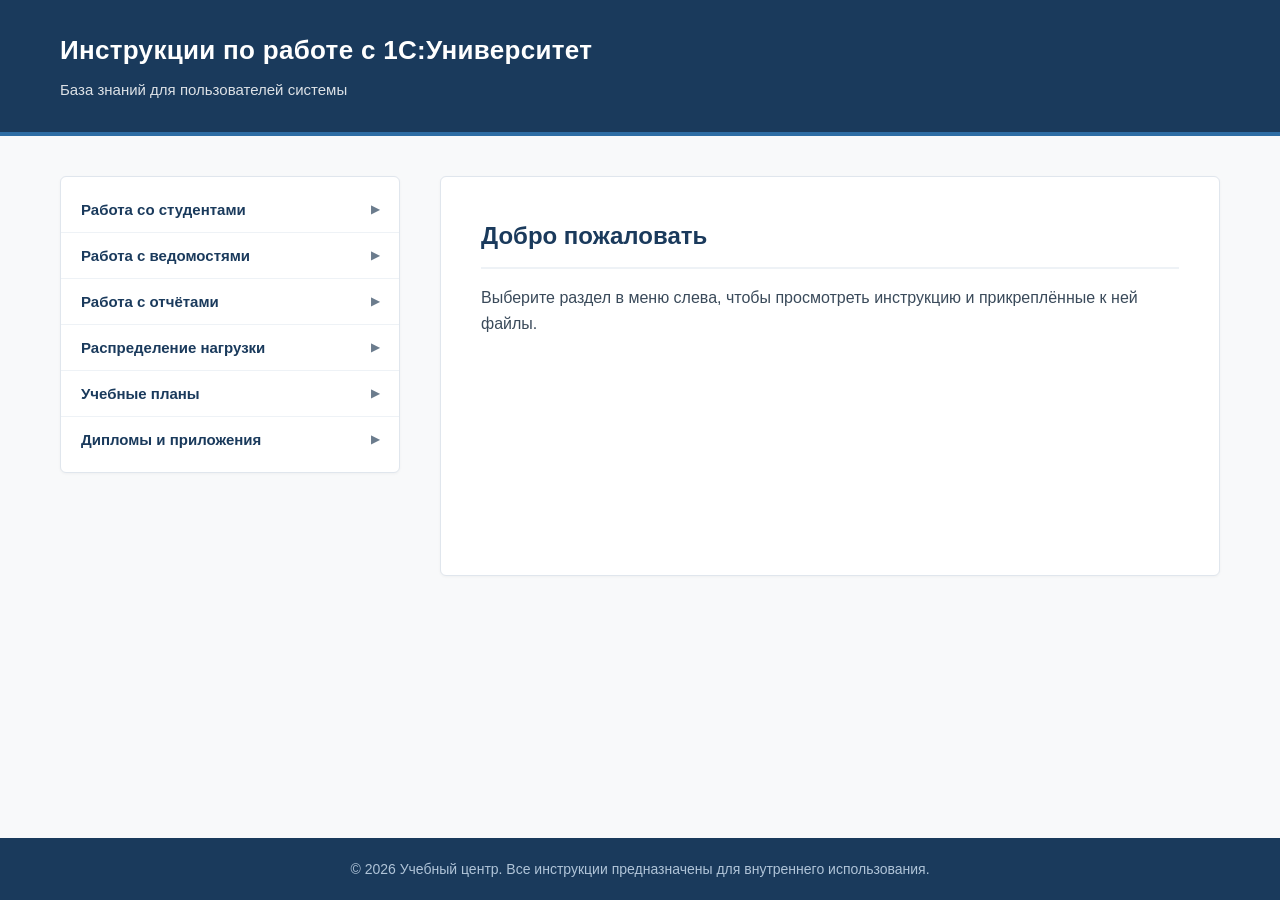
<file: index.html>
<!DOCTYPE html>
<html lang="ru">
<head>
  <meta charset="UTF-8">
  <meta name="viewport" content="width=device-width, initial-scale=1.0">
  <title>Инструкции 1С:Университет</title>
  <link rel="stylesheet" href="css/style.css">
</head>
<body>
  <header class="site-header">
    <div class="container">
      <h1>Инструкции по работе с 1С:Университет</h1>
      <p class="subtitle">База знаний для пользователей системы</p>
    </div>
  </header>

  <main class="container main-layout">
    <!-- Боковое меню с разделами и подразделами -->
    <aside class="sidebar">
      <nav id="section-nav" aria-label="Разделы инструкций">
        <!-- Список разделов генерируется JavaScript -->
      </nav>
    </aside>

    <!-- Область отображения выбранной инструкции -->
    <section class="content" id="content-area">
      <div class="welcome-message">
        <h2>Добро пожаловать</h2>
        <p>Выберите раздел в меню слева, чтобы просмотреть инструкцию и прикреплённые к ней файлы.</p>
      </div>
    </section>
  </main>

  <footer class="site-footer">
    <div class="container">
      <p>© 2026 Учебный центр. Все инструкции предназначены для внутреннего использования.</p>
    </div>
  </footer>

  <script src="js/app.js"></script>
</body>
</html>
</file>
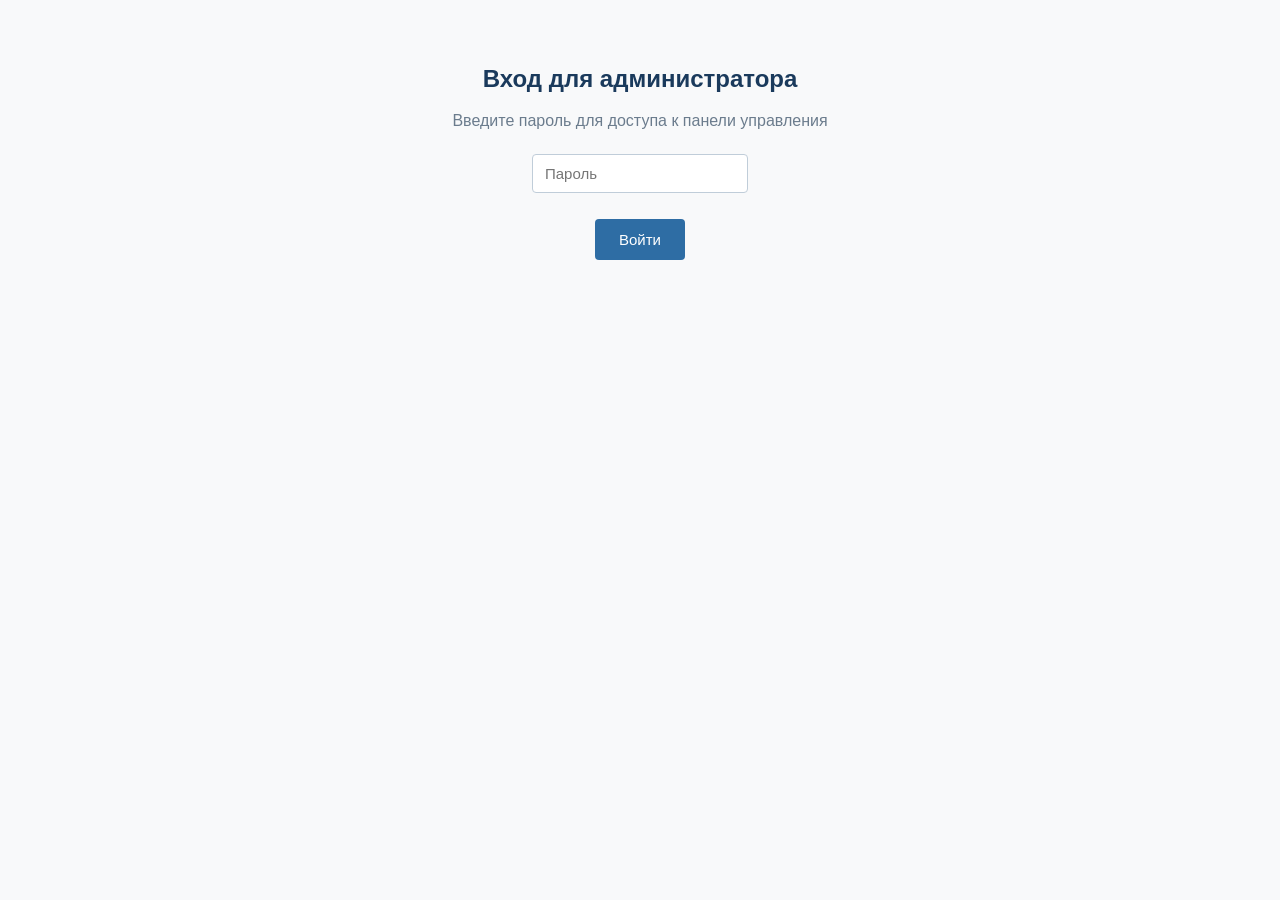
<file: admin.html>
<!DOCTYPE html>
<html lang="ru">
<head>
  <meta charset="UTF-8">
  <meta name="viewport" content="width=device-width, initial-scale=1.0">
  <title>Администрирование инструкций</title>
  <link rel="stylesheet" href="css/style.css">
  <style>
    .admin-container { max-width: 800px; margin: 40px auto; padding: 30px; background: #fff; border: 1px solid #e0e6ed; border-radius: 6px; }
    .admin-container h1 { color: #1a3a5c; margin-bottom: 24px; }
    .form-group { margin-bottom: 18px; }
    .form-group label { display: block; font-weight: 600; margin-bottom: 6px; color: #1a3a5c; }
    .form-group select, .form-group input { width: 100%; padding: 10px 12px; border: 1px solid #c0cdd9; border-radius: 4px; font-size: 15px; }
    .btn { background: #2e6da4; color: #fff; border: none; padding: 12px 24px; border-radius: 4px; font-size: 15px; cursor: pointer; }
    .btn:hover { background: #1a3a5c; }
    .btn-danger { background: #b03030; margin-left: 10px; }
    .btn-danger:hover { background: #8a2020; }
    .subsection-item { display: flex; justify-content: space-between; align-items: center; padding: 10px 0; border-bottom: 1px solid #eef2f6; }
    .login-box { text-align: center; padding: 60px 0; }
    .login-box input { max-width: 300px; margin: 0 auto 16px; }
  </style>
</head>
<body>

  <div class="admin-container" id="admin-panel" style="display:none;">
    <h1>Управление подразделами</h1>

    <div class="form-group">
      <label for="section-select">Раздел</label>
      <select id="section-select"></select>
    </div>

    <div class="form-group">
      <label for="subsection-title">Название подраздела</label>
      <input type="text" id="subsection-title" placeholder="Например: Создание приказа">
    </div>

    <button class="btn" id="add-btn">Добавить подраздел</button>

    <h2 style="margin-top:40px;font-size:18px;color:#1a3a5c;">Существующие подразделы</h2>
    <div id="subsection-list-admin"></div>
  </div>

  <div class="login-box" id="login-box">
    <h2 style="color:#1a3a5c;">Вход для администратора</h2>
    <p style="margin:10px 0 20px;color:#6b7c8d;">Введите пароль для доступа к панели управления</p>
    <input type="password" id="admin-password" placeholder="Пароль" style="padding:10px 12px;border:1px solid #c0cdd9;border-radius:4px;font-size:15px;display:block;">
    <button class="btn" id="login-btn" style="margin-top:10px;">Войти</button>
    <p id="login-error" style="color:#b03030;margin-top:10px;display:none;">Неверный пароль</p>
  </div>

  <script src="js/admin.js"></script>
</body>
</html>
</file>
<file: css/style.css>
/* ============================================================
   Базовые сбросы
   ============================================================ */
* {
  margin: 0;
  padding: 0;
  box-sizing: border-box;
}

html {
  scroll-behavior: smooth;
}

body {
  font-family: 'Segoe UI', 'PT Sans', Arial, sans-serif;
  font-size: 16px;
  line-height: 1.6;
  color: #1e2a3a;
  background-color: #f8f9fa;
  min-height: 100vh;
  display: flex;
  flex-direction: column;
}

.container {
  max-width: 1200px;
  margin: 0 auto;
  padding: 0 20px;
  width: 100%;
}

/* ============================================================
   Шапка
   ============================================================ */
.site-header {
  background-color: #1a3a5c;
  color: #ffffff;
  padding: 30px 0;
  border-bottom: 4px solid #2e6da4;
}

.site-header h1 {
  font-size: 26px;
  font-weight: 600;
  letter-spacing: 0.3px;
}

.subtitle {
  font-size: 15px;
  opacity: 0.85;
  margin-top: 6px;
}

/* ============================================================
   Основной макет
   ============================================================ */
.main-layout {
  display: flex;
  gap: 40px;
  margin: 40px auto;
  align-items: flex-start;
  flex: 1;
}

/* ============================================================
   Боковое меню
   ============================================================ */
.sidebar {
  width: 340px;
  flex-shrink: 0;
  background: #ffffff;
  border: 1px solid #e0e6ed;
  border-radius: 6px;
  padding: 10px 0;
  box-shadow: 0 1px 3px rgba(0, 0, 0, 0.04);
}

#section-nav {
  display: flex;
  flex-direction: column;
}

.section-item {
  border-bottom: 1px solid #eef2f6;
}

.section-item:last-child {
  border-bottom: none;
}

.section-header {
  display: flex;
  align-items: center;
  justify-content: space-between;
  padding: 14px 20px;
  cursor: pointer;
  font-weight: 600;
  font-size: 15px;
  color: #1a3a5c;
  background: none;
  border: none;
  width: 100%;
  text-align: left;
  transition: background 0.2s;
  font-family: inherit;
}

.section-header:hover {
  background-color: #f0f4f8;
}

.section-header .arrow {
  font-size: 11px;
  transition: transform 0.25s;
  color: #6b7c8d;
  flex-shrink: 0;
}

.section-header.open .arrow {
  transform: rotate(90deg);
}

/* Подразделы */
.subsection-list {
  display: none;
  list-style: none;
  padding: 4px 0 8px 0;
  background-color: #f9fbfd;
}

.subsection-list.open {
  display: block;
}

.subsection-link {
  display: block;
  padding: 10px 20px 10px 40px;
  font-size: 14px;
  color: #2c3e50;
  text-decoration: none;
  transition: background 0.15s, color 0.15s;
  border-left: 3px solid transparent;
  cursor: pointer;
}

.subsection-link:hover {
  background-color: #e8eef5;
  color: #1a3a5c;
}

.subsection-link.active {
  background-color: #e3ecf5;
  border-left-color: #2e6da4;
  font-weight: 500;
}

/* ============================================================
   Область контента
   ============================================================ */
.content {
  flex: 1;
  background: #ffffff;
  border: 1px solid #e0e6ed;
  border-radius: 6px;
  padding: 40px;
  min-height: 400px;
  box-shadow: 0 1px 3px rgba(0, 0, 0, 0.04);
}

.content h2 {
  font-size: 24px;
  color: #1a3a5c;
  margin-bottom: 16px;
}

.content p {
  margin-bottom: 14px;
  color: #3a4a5a;
}

.welcome-message h2 {
  color: #1a3a5c;
  padding-bottom: 12px;
  border-bottom: 2px solid #eef2f6;
}

.breadcrumbs {
  font-size: 13px;
  color: #6b7c8d;
  margin-bottom: 12px;
}

.divider {
  border: none;
  border-top: 1px solid #eef2f6;
  margin: 16px 0 20px;
}

/* ============================================================
   Блок прикреплённых файлов (для пользователя)
   ============================================================ */
.files-title {
  font-size: 17px;
  color: #1a3a5c;
  margin: 28px 0 12px;
  padding-bottom: 8px;
  border-bottom: 1px solid #eef2f6;
}

.files-list {
  list-style: none;
  padding: 0;
  margin: 0;
}

.file-item {
  display: flex;
  align-items: center;
  gap: 10px;
  padding: 10px 14px;
  border: 1px solid #e0e6ed;
  border-radius: 6px;
  margin-bottom: 8px;
  background: #f9fbfd;
  transition: background 0.15s, border-color 0.15s;
}

.file-item:hover {
  background: #eef4fa;
  border-color: #c0cdd9;
}

.file-icon {
  font-size: 18px;
  flex-shrink: 0;
}

.file-link {
  color: #2e6da4;
  text-decoration: none;
  font-weight: 500;
  flex: 1;
  overflow: hidden;
  text-overflow: ellipsis;
  white-space: nowrap;
}

.file-link:hover {
  text-decoration: underline;
}

.file-download {
  font-size: 13px;
  color: #6b7c8d;
  text-decoration: none;
  border: 1px solid #c0cdd9;
  padding: 4px 12px;
  border-radius: 4px;
  transition: background 0.15s, color 0.15s, border-color 0.15s;
  white-space: nowrap;
  flex-shrink: 0;
}

.file-download:hover {
  background: #2e6da4;
  color: #fff;
  border-color: #2e6da4;
}

.no-files {
  color: #8a9aa8;
  font-style: italic;
  margin-top: 16px;
  padding: 12px 16px;
  background: #f9fbfd;
  border-left: 3px solid #e0e6ed;
  border-radius: 0 4px 4px 0;
}

/* ============================================================
   Подвал
   ============================================================ */
.site-footer {
  background-color: #1a3a5c;
  color: #b0c4d8;
  text-align: center;
  padding: 20px 0;
  font-size: 14px;
  margin-top: 60px;
}

/* ============================================================
   Адаптивность
   ============================================================ */
@media (max-width: 800px) {
  .main-layout {
    flex-direction: column;
    gap: 20px;
    margin: 20px auto;
  }

  .sidebar {
    width: 100%;
  }

  .content {
    padding: 24px;
  }

  .file-item {
    flex-wrap: wrap;
  }

  .file-link {
    flex-basis: 100%;
    order: 2;
  }

  .file-download {
    order: 3;
  }
}
</file>
